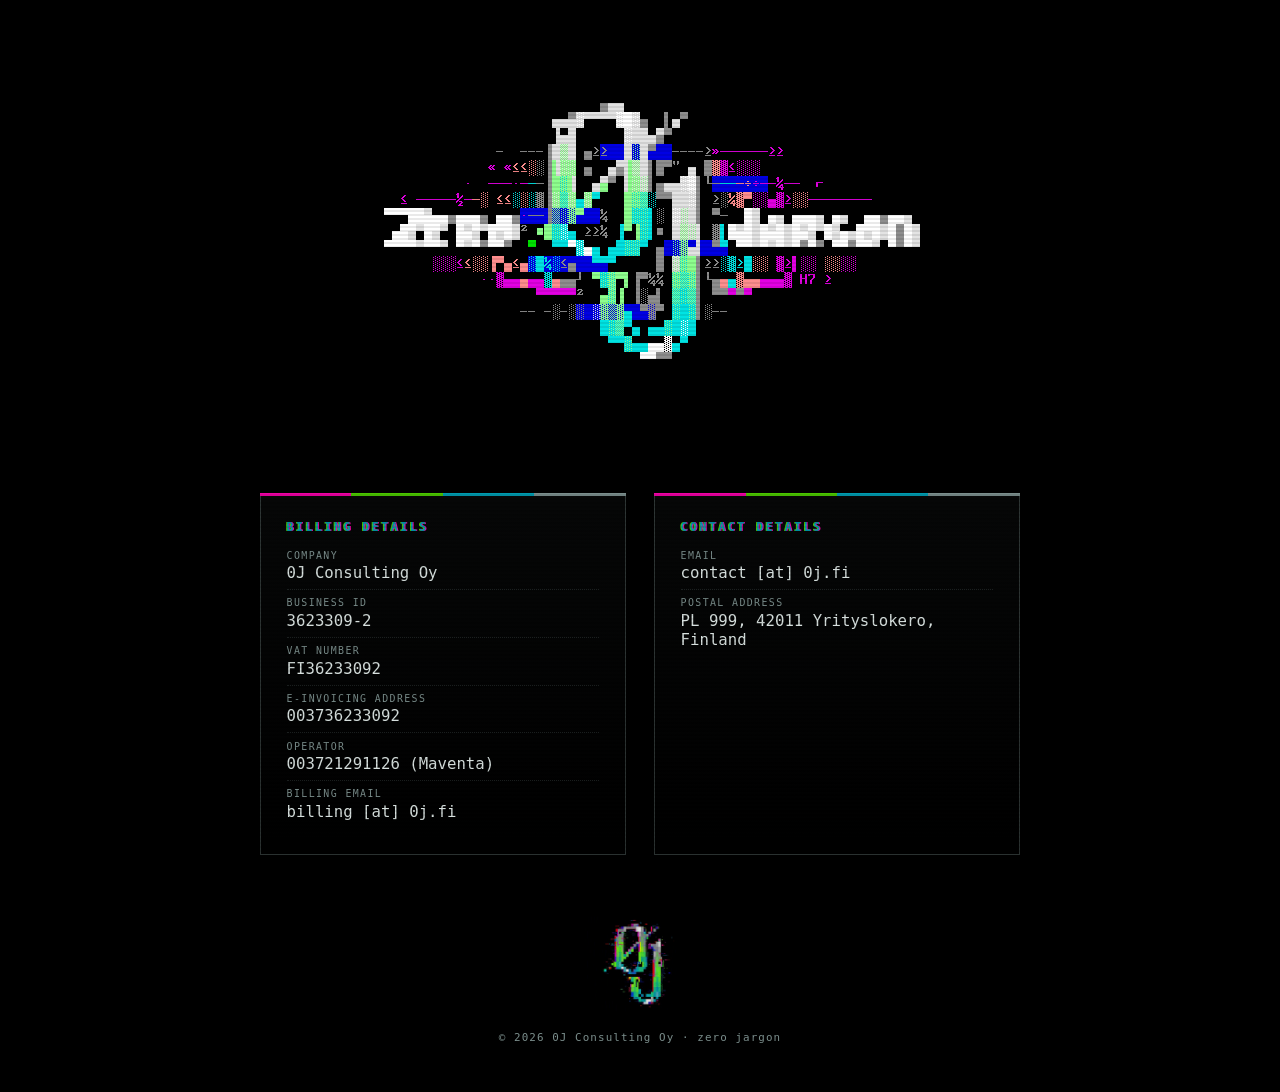
<file: index.html>
<!DOCTYPE html>
<html lang="en">
<head>
  <meta charset="UTF-8">
  <meta name="viewport" content="width=device-width, initial-scale=1.0">
  <title>0J Consulting Oy — Penetration Testing, Vulnerability Research, CTI &amp; DFIR</title>
  <meta name="description" content="Finnish cyber security consultancy: penetration testing, vulnerability research &amp; bug bounty, threat intelligence (CTI), DFIR, malware analysis, security training and speaking.">
  <meta name="keywords" content="penetration testing, pentest, bug bounty, vulnerability research, cyber security consulting, cyber threat intelligence, CTI, DFIR, incident response, digital forensics, malware analysis, security training, security speaker, tunkeutumistestaus, haavoittuvuustutkimus, kyberturvallisuus, tietoturvakonsultointi, Finland">
  <meta name="robots" content="index, follow">
  <meta name="theme-color" content="#000000">

  <!-- Canonical -->
  <link rel="canonical" href="https://0j.fi/">

  <!-- Favicons -->
  <link rel="icon" href="/favicon.ico" sizes="any">
  <link rel="icon" type="image/png" sizes="32x32" href="/assets/images/favicon-32.png">
  <link rel="icon" type="image/png" sizes="16x16" href="/assets/images/favicon-16.png">
  <link rel="apple-touch-icon" href="/assets/images/apple-touch-icon.png">

  <!-- Open Graph / social preview -->
  <meta property="og:site_name" content="0J Consulting Oy">
  <meta property="og:title" content="0J Consulting Oy — Penetration Testing, Vulnerability Research, CTI &amp; DFIR">
  <meta property="og:description" content="Finnish cyber security consultancy: penetration testing, vulnerability research &amp; bug bounty, threat intelligence, DFIR, malware analysis, training and speaking.">
  <meta property="og:image" content="https://0j.fi/assets/images/h7-zerojargon.png">
  <meta property="og:url" content="https://0j.fi/">
  <meta property="og:type" content="website">
  <meta property="og:locale" content="en_US">
  <meta property="og:locale:alternate" content="fi_FI">
  <meta name="twitter:card" content="summary_large_image">
  <meta name="twitter:title" content="0J Consulting Oy — Penetration Testing, Vulnerability Research, CTI &amp; DFIR">
  <meta name="twitter:description" content="Finnish cyber security consultancy: penetration testing, vulnerability research &amp; bug bounty, threat intelligence, DFIR, malware analysis, training and speaking.">
  <meta name="twitter:image" content="https://0j.fi/assets/images/h7-zerojargon.png">

  <!-- Structured data: tells search engines what this company is and does.
       No email here on purpose (keeps the address out of the raw HTML). -->
  <script type="application/ld+json">
  {
    "@context": "https://schema.org",
    "@type": "ProfessionalService",
    "name": "0J Consulting Oy",
    "url": "https://0j.fi/",
    "logo": "https://0j.fi/assets/images/h7-zerojargon_glitchy_square.jpg",
    "image": "https://0j.fi/assets/images/h7-zerojargon.png",
    "description": "Finnish cyber security consultancy providing penetration testing, vulnerability research and bug bounty hunting, security consulting, Cyber Threat Intelligence (CTI), Digital Forensics & Incident Response (DFIR), malware analysis, security training, and expert and speaker services.",
    "disambiguatingDescription": "Yhtiön toimialana on kyberturvallisuuspalvelujen tarjoaminen, mukaan lukien tietoturva-alan konsultointi, tunkeutumistestaus ja haavoittuvuustutkimus, koulutuspalvelut sekä asiantuntija- ja puhujapalvelut. Yhtiö voi harjoittaa myös muuta tietotekniikka-alan konsultointia ja siihen liittyvää palvelutoimintaa.",
    "taxID": "3623309-2",
    "vatID": "FI36233092",
    "knowsAbout": [
      "Penetration Testing",
      "Vulnerability Research",
      "Bug Bounty",
      "Cyber Security Consulting",
      "Cyber Threat Intelligence",
      "Digital Forensics and Incident Response",
      "Malware Analysis",
      "Cyber Security Training",
      "Cyber Security"
    ],
    "hasOfferCatalog": {
      "@type": "OfferCatalog",
      "name": "Cyber security services",
      "itemListElement": [
        { "@type": "Offer", "itemOffered": { "@type": "Service", "name": "Penetration testing", "alternateName": "Tunkeutumistestaus" } },
        { "@type": "Offer", "itemOffered": { "@type": "Service", "name": "Vulnerability research and bug bounty", "alternateName": "Haavoittuvuustutkimus" } },
        { "@type": "Offer", "itemOffered": { "@type": "Service", "name": "Information security consulting", "alternateName": "Tietoturva-alan konsultointi" } },
        { "@type": "Offer", "itemOffered": { "@type": "Service", "name": "Cyber Threat Intelligence (CTI)" } },
        { "@type": "Offer", "itemOffered": { "@type": "Service", "name": "Digital Forensics and Incident Response (DFIR)" } },
        { "@type": "Offer", "itemOffered": { "@type": "Service", "name": "Malware analysis" } },
        { "@type": "Offer", "itemOffered": { "@type": "Service", "name": "Security training", "alternateName": "Koulutuspalvelut" } },
        { "@type": "Offer", "itemOffered": { "@type": "Service", "name": "Expert and speaker services", "alternateName": "Asiantuntija- ja puhujapalvelut" } }
      ]
    },
    "areaServed": "FI",
    "address": {
      "@type": "PostalAddress",
      "streetAddress": "PL 999",
      "postalCode": "42011",
      "addressLocality": "Yrityslokero",
      "addressCountry": "FI"
    }
  }
  </script>

  <link rel="stylesheet" href="/assets/css/style.css">
</head>
<body>
  <div class="scanlines" aria-hidden="true"></div>

  <main class="wrap">
    <div class="hero glitch" style="--hero:url('/assets/images/h7-zerojargon.png')">
      <img
        class="hero-img"
        src="/assets/images/h7-zerojargon.png"
        width="640" height="400"
        alt="Zero Jargon — 0J Consulting Oy logo in glitchy ANSI art">
    </div>

    <section class="boxes">
      <div class="box">
        <h2>Billing details</h2>
        <dl>
          <div class="row"><dt>Company</dt><dd>0J Consulting Oy</dd></div>
          <div class="row"><dt>Business ID</dt><dd>3623309-2</dd></div>
          <div class="row"><dt>VAT number</dt><dd>FI36233092</dd></div>
          <div class="row"><dt>E-invoicing address</dt><dd>003736233092</dd></div>
          <div class="row"><dt>Operator</dt><dd>003721291126 (Maventa)</dd></div>
          <div class="row"><dt>Billing email</dt><dd>billing [at] 0j.fi</dd></div>
        </dl>
      </div>

      <div class="box">
        <h2>Contact details</h2>
        <dl>
          <div class="row"><dt>Email</dt><dd>contact [at] 0j.fi</dd></div>
          <div class="row"><dt>Postal address</dt><dd>PL 999, 42011 Yrityslokero, Finland</dd></div>
        </dl>
      </div>
    </section>
  </main>

  <footer class="footer">
    <img
      class="mark"
      src="/assets/images/footer-logo.jpg"
      width="120" height="120"
      alt="0J Consulting Oy mark">
    <p class="legal">&copy; <span id="year">2026</span> 0J Consulting Oy &middot; zero jargon</p>
  </footer>

  <script>
    // Current year
    document.getElementById('year').textContent = new Date().getFullYear();
  </script>
</body>
</html>
</file>
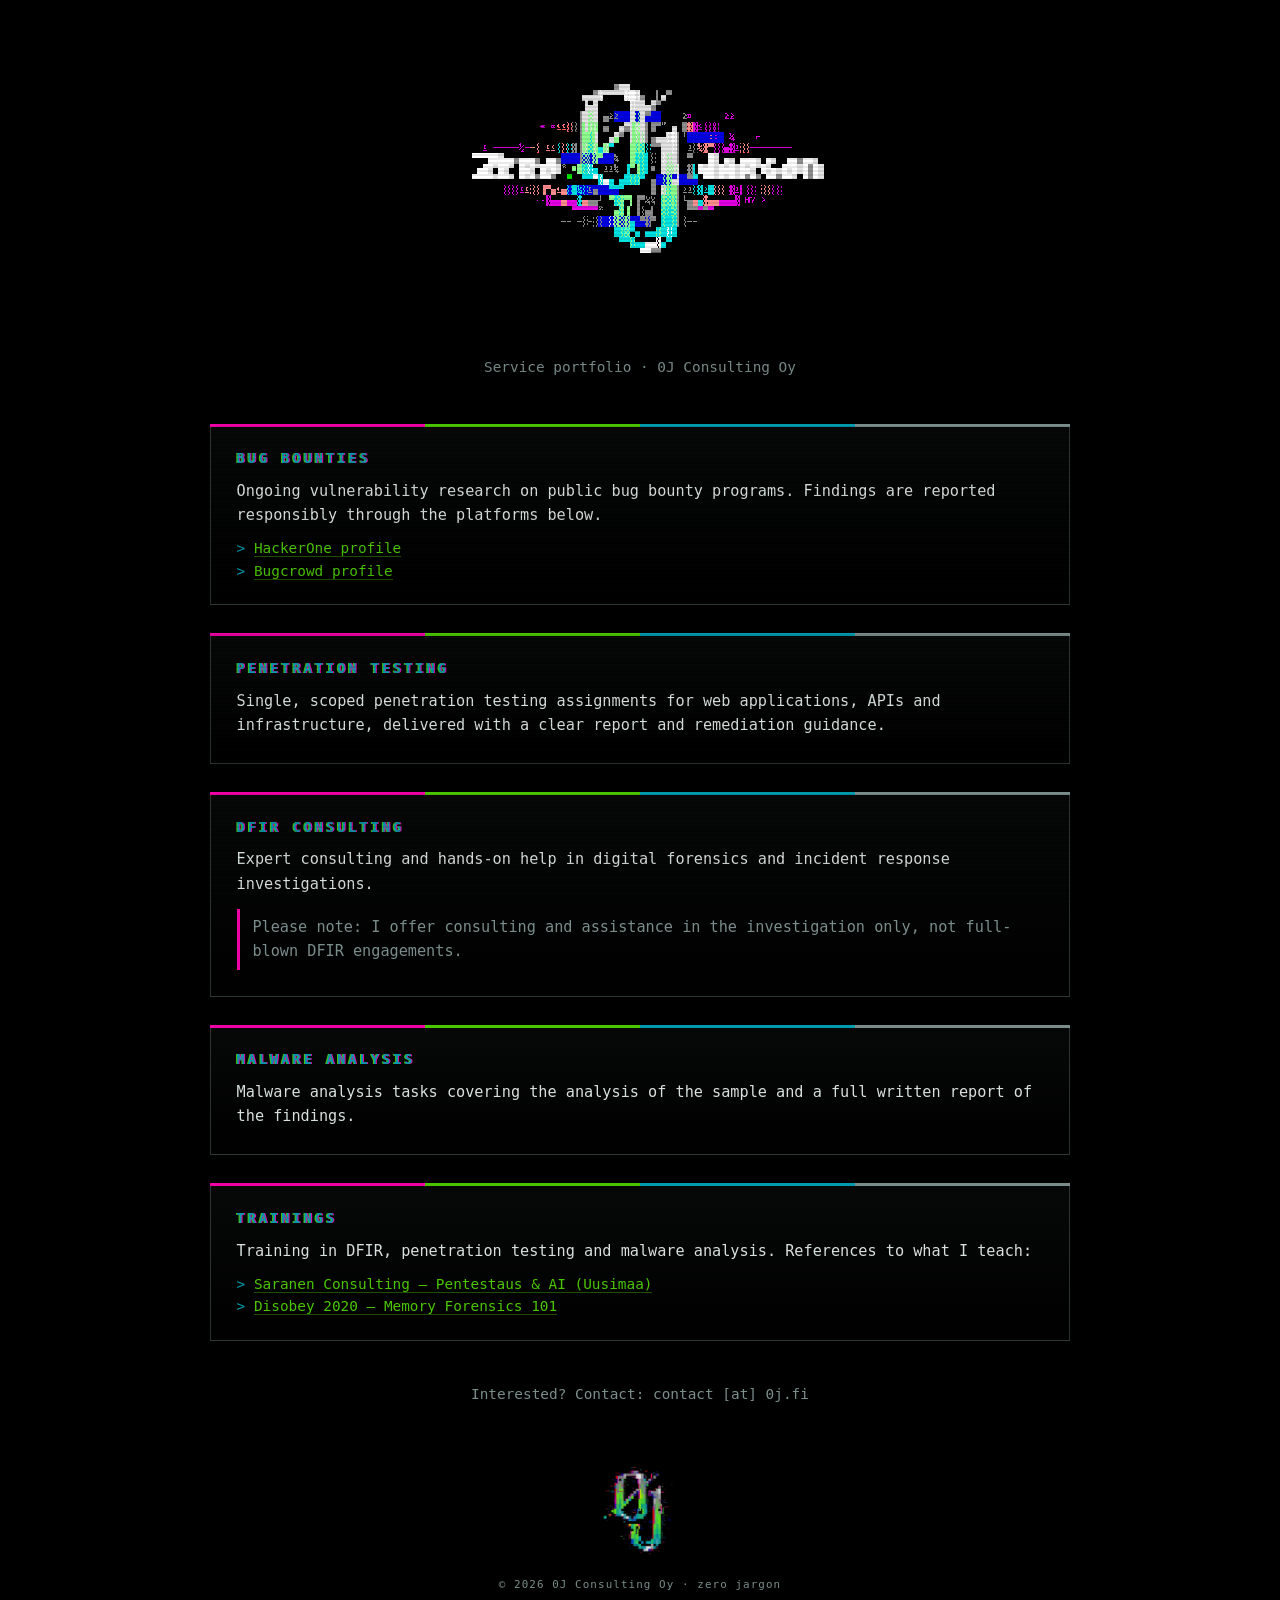
<file: services/index.html>
<!DOCTYPE html>
<html lang="en">
<head>
  <meta charset="UTF-8">
  <meta name="viewport" content="width=device-width, initial-scale=1.0">
  <title>Services — 0J Consulting Oy</title>
  <!-- Unlisted page: not linked from the index, not in sitemap.xml, kept out of search engines -->
  <meta name="robots" content="noindex, nofollow, noarchive">
  <meta name="theme-color" content="#000000">
  <link rel="icon" href="/favicon.ico" sizes="any">
  <link rel="icon" type="image/png" sizes="32x32" href="/assets/images/favicon-32.png">
  <link rel="stylesheet" href="/assets/css/style.css">
  <link rel="stylesheet" href="/assets/css/services.css">
</head>
<body>
  <div class="scanlines" aria-hidden="true"></div>

  <main class="wrap services">
    <div class="hero glitch" style="--hero:url('/assets/images/h7-zerojargon.png')">
      <img class="hero-img" src="/assets/images/h7-zerojargon.png" width="640" height="400"
           alt="Zero Jargon — 0J Consulting Oy logo in glitchy ANSI art">
    </div>

    <p class="intro">Service portfolio &middot; 0J Consulting Oy</p>

    <section class="services-list">
      <div class="box">
        <h2>Bug Bounties</h2>
        <p>Ongoing vulnerability research on public bug bounty programs. Findings are reported responsibly through the platforms below.</p>
        <ul class="links">
          <li><a href="https://hackerone.com/siohw?type=user" target="_blank" rel="noopener">HackerOne profile</a></li>
          <li><a href="https://bugcrowd.com/h/0j-whois" target="_blank" rel="noopener">Bugcrowd profile</a></li>
        </ul>
      </div>

      <div class="box">
        <h2>Penetration Testing</h2>
        <p>Single, scoped penetration testing assignments for web applications, APIs and infrastructure, delivered with a clear report and remediation guidance.</p>
      </div>

      <div class="box">
        <h2>DFIR Consulting</h2>
        <p>Expert consulting and hands-on help in digital forensics and incident response investigations.</p>
        <p class="note">Please note: I offer consulting and assistance in the investigation only, not full-blown DFIR engagements.</p>
      </div>

      <div class="box">
        <h2>Malware Analysis</h2>
        <p>Malware analysis tasks covering the analysis of the sample and a full written report of the findings.</p>
      </div>

      <div class="box">
        <h2>Trainings</h2>
        <p>Training in DFIR, penetration testing and malware analysis. References to what I teach:</p>
        <ul class="links">
          <li><a href="https://www.saranen.fi/tyonhakijalle/toihin-koulutuksesta/pentestaus-ai-uusimaa" target="_blank" rel="noopener">Saranen Consulting &mdash; Pentestaus &amp; AI (Uusimaa)</a></li>
          <li><a href="https://disobey.fi/2020/profile/memory_forensics_101" target="_blank" rel="noopener">Disobey 2020 &mdash; Memory Forensics 101</a></li>
        </ul>
      </div>
    </section>

    <p class="cta">Interested? Contact: contact [at] 0j.fi</p>
  </main>

  <footer class="footer">
    <img class="mark" src="/assets/images/footer-logo.jpg" width="120" height="120" alt="0J Consulting Oy mark">
    <p class="legal">&copy; <span id="year">2026</span> 0J Consulting Oy &middot; zero jargon</p>
  </footer>

  <script>document.getElementById('year').textContent = new Date().getFullYear();</script>
</body>
</html>
</file>
<file: assets/css/style.css>
/* 0J Consulting Oy — single page
   Palette:
     grey-teal  #7a8d8b
     magenta    #ee02a5
     green      #4bc500
     cyan       #009aae
     background #000000
*/

:root {
  --bg:      #000000;
  --grey:    #7a8d8b;
  --magenta: #ee02a5;
  --green:   #4bc500;
  --cyan:    #009aae;
  --ink:     #d7e0de;
  --mono: ui-monospace, "Cascadia Code", "JetBrains Mono", "Fira Code",
          Menlo, Consolas, "DejaVu Sans Mono", monospace;
}

* { box-sizing: border-box; }

html, body {
  margin: 0;
  padding: 0;
  background: var(--bg);
  color: var(--ink);
  font-family: var(--mono);
  -webkit-font-smoothing: antialiased;
  /* stop iOS Safari inflating font sizes in landscape */
  -webkit-text-size-adjust: 100%;
  text-size-adjust: 100%;
  /* never allow sideways scroll on a phone */
  overflow-x: hidden;
}

body {
  min-height: 100vh;      /* fallback for older mobile browsers */
  min-height: 100dvh;     /* tracks the shrinking URL bar on mobile */
  display: flex;
  flex-direction: column;
  align-items: center;
  justify-content: center;
  /* "safe" keeps the top reachable when content is taller than the screen */
  justify-content: safe center;
  padding: clamp(1.25rem, 4vw, 3rem);
  gap: clamp(2rem, 6vh, 4rem);
}

/* Subtle CRT scanlines over the whole page */
.scanlines {
  position: fixed;
  inset: 0;
  pointer-events: none;
  z-index: 100;
  background: repeating-linear-gradient(
    to bottom,
    rgba(0, 0, 0, 0) 0,
    rgba(0, 0, 0, 0) 2px,
    rgba(0, 0, 0, 0.35) 3px,
    rgba(0, 0, 0, 0) 4px
  );
  opacity: 0.5;
}

/* ---- Main ---- */
.wrap {
  width: 100%;
  max-width: 760px;
  display: flex;
  flex-direction: column;
  align-items: center;
  gap: clamp(2rem, 5vh, 3.5rem);
}

/* Hero: base image plus two RGB-split glitch layers driven by --hero */
.hero {
  position: relative;
  width: 100%;
  max-width: 640px;
  aspect-ratio: 640 / 400;
  animation: flicker 6s infinite steps(1);
}

.hero .hero-img,
.hero::before,
.hero::after {
  position: absolute;
  inset: 0;
  width: 100%;
  height: 100%;
  /* keep the ANSI pixels crisp when scaled */
  image-rendering: pixelated;
  image-rendering: crisp-edges;
}

.hero .hero-img { display: block; }

/* the two glitch copies sit on top and flicker in slices */
.hero::before,
.hero::after {
  content: "";
  background: var(--hero) center / contain no-repeat;
  mix-blend-mode: screen;
  pointer-events: none;
}

.hero::before {
  animation: glitch-a 3.2s infinite steps(1);
}
.hero::after {
  animation: glitch-b 2.7s infinite steps(1);
}

/* magenta-shifted slices */
@keyframes glitch-a {
  0%, 100%  { opacity: 0; transform: translate(0, 0); clip-path: inset(0 0 100% 0); }
  48%       { opacity: 0; clip-path: inset(0 0 100% 0); }
  50%       { opacity: 0.75; transform: translate(-3px, 0); clip-path: inset(12% 0 62% 0); filter: hue-rotate(300deg) saturate(2); }
  53%       { opacity: 0.75; transform: translate(3px, 0);  clip-path: inset(45% 0 30% 0); filter: hue-rotate(300deg) saturate(2); }
  56%       { opacity: 0; clip-path: inset(0 0 100% 0); }
}

/* cyan/green-shifted slices, offset timing */
@keyframes glitch-b {
  0%, 100%  { opacity: 0; transform: translate(0, 0); clip-path: inset(0 0 100% 0); }
  30%       { opacity: 0; clip-path: inset(0 0 100% 0); }
  32%       { opacity: 0.6; transform: translate(4px, 0);  clip-path: inset(28% 0 55% 0); filter: hue-rotate(160deg) saturate(2); }
  35%       { opacity: 0.6; transform: translate(-4px, 0); clip-path: inset(70% 0 8% 0);  filter: hue-rotate(160deg) saturate(2); }
  37%       { opacity: 0; clip-path: inset(0 0 100% 0); }
}

@keyframes flicker {
  0%, 96%, 100% { opacity: 1; }
  97%           { opacity: 0.82; }
  98%           { opacity: 1; }
  99%           { opacity: 0.9; }
}

/* ---- Info boxes ---- */
.boxes {
  width: 100%;
  display: grid;
  grid-template-columns: 1fr 1fr;
  gap: clamp(1rem, 3vw, 1.75rem);
}

.box {
  border: 1px solid rgba(122, 141, 139, 0.35);
  background: linear-gradient(180deg, rgba(122,141,139,0.05), rgba(0,0,0,0));
  padding: clamp(1.1rem, 3vw, 1.6rem);
  position: relative;
}

/* glitch accent bar on top of each box */
.box::before {
  content: "";
  position: absolute;
  top: -1px; left: -1px; right: -1px;
  height: 3px;
  background: linear-gradient(90deg,
    var(--magenta) 0 25%,
    var(--green)   25% 50%,
    var(--cyan)    50% 75%,
    var(--grey)    75% 100%);
}

.box h2 {
  margin: 0 0 1rem;
  font-size: 0.72rem;
  font-weight: 700;
  letter-spacing: 0.22em;
  text-transform: uppercase;
  color: var(--cyan);
  text-shadow: 1px 0 var(--magenta), -1px 0 var(--green);
}

dl { margin: 0; }

.row {
  display: flex;
  flex-direction: column;
  gap: 0.15rem;
  padding: 0.45rem 0;
  border-top: 1px dotted rgba(122, 141, 139, 0.2);
}
.row:first-child { border-top: 0; padding-top: 0; }

dt {
  font-size: 0.62rem;
  letter-spacing: 0.14em;
  text-transform: uppercase;
  color: var(--grey);
}

dd {
  margin: 0;
  font-size: 0.98rem;
  color: var(--ink);
  word-break: break-word;
}

a {
  color: var(--green);
  text-decoration: none;
  border-bottom: 1px solid rgba(75, 197, 0, 0.4);
}
a:hover {
  color: var(--magenta);
  border-bottom-color: var(--magenta);
}

/* ---- Footer ---- */
.footer {
  display: flex;
  flex-direction: column;
  align-items: center;
  gap: 0.75rem;
  text-align: center;
}

.footer .mark {
  width: clamp(72px, 14vw, 110px);
  height: auto;
  opacity: 0.9;
  transition: opacity 0.3s ease;
}
.footer .mark:hover { opacity: 1; }

.legal {
  margin: 0;
  font-size: 0.68rem;
  letter-spacing: 0.1em;
  color: var(--grey);
}

/* ---- Responsive ---- */
@media (max-width: 560px) {
  .boxes { grid-template-columns: 1fr; }
}

/* Respect users who don't want motion */
@media (prefers-reduced-motion: reduce) {
  .hero { animation: none; }
  .hero::before,
  .hero::after { animation: none; opacity: 0; }
}
</file>
<file: assets/css/services.css>
/* Services page extras — builds on style.css */
.wrap.services { max-width: 860px; }

.services .hero { max-width: 420px; }

.intro {
  margin: 0;
  text-align: center;
  color: var(--grey);
  font-size: 0.9rem;
  line-height: 1.6;
}

.services-list {
  width: 100%;
  display: grid;
  grid-template-columns: 1fr;
  gap: clamp(1rem, 3vw, 1.75rem);
}

.services-list .box h2 { font-size: 0.85rem; margin-bottom: 0.8rem; }

.services-list p {
  margin: 0 0 0.8rem;
  font-size: 0.95rem;
  line-height: 1.6;
}
.services-list p:last-child { margin-bottom: 0; }

.note {
  border-left: 3px solid var(--magenta);
  padding: 0.4rem 0 0.4rem 0.8rem;
  color: var(--grey);
}

.links {
  list-style: none;
  margin: 0.4rem 0 0;
  padding: 0;
  display: flex;
  flex-direction: column;
  gap: 0.4rem;
  font-size: 0.9rem;
  word-break: break-word;
}
.links li::before { content: "> "; color: var(--cyan); }

.cta { text-align: center; font-size: 0.9rem; color: var(--grey); margin: 0; }
</file>
